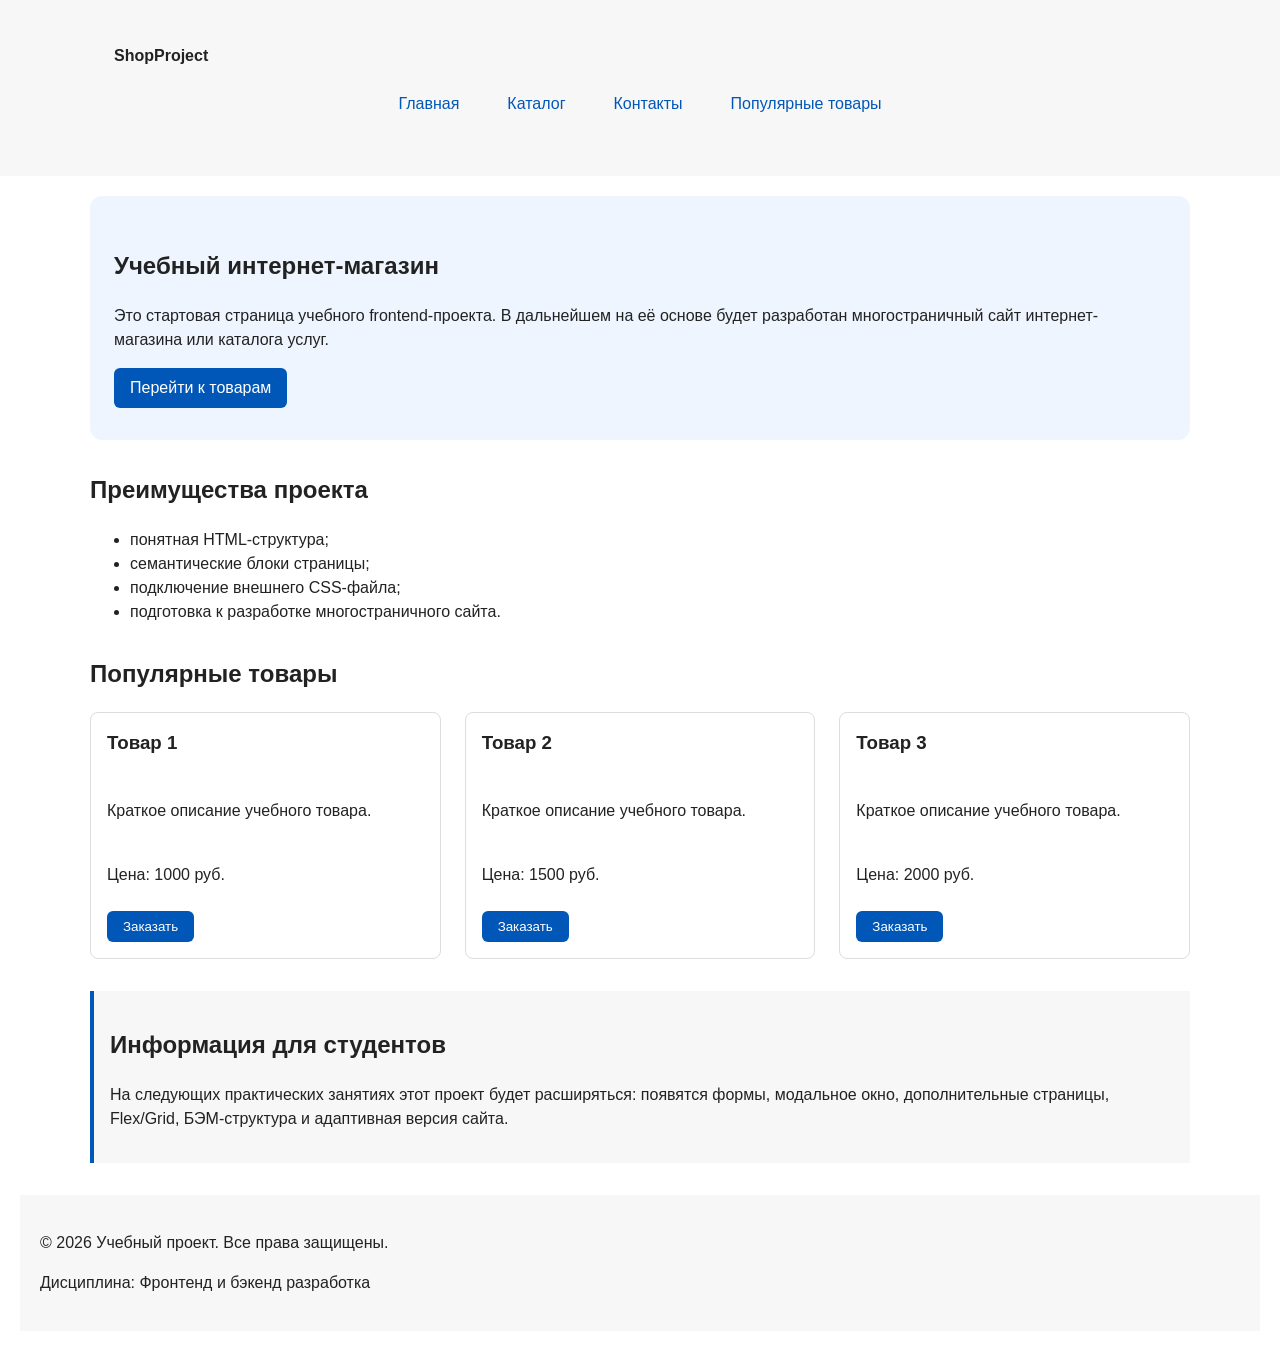
<file: index.html>
<!DOCTYPE html>
<html lang="en">
<head>
    <meta charset="UTF-8">
    <title>Учебный интернет-магазин</title>
    <link rel="stylesheet" href="/css/style.css">
    <script src="js/main.js" defer></script>
</head>
<body>

    <header class="site-header">
        <div class="site-header__inner">
            <a class="site-header__logo" href="index.html">ShopProject</a>

            <nav class="site-nav" aria-label="Основная навигация">
            <ul class="site-nav__list">
                <li class="site-nav__item">
                <a class="site-nav__link site-nav__link--active" href="index.html">
                    Главная
                </a>
                </li>
                <li class="site-nav__item">
                <a class="site-nav__link" href="catalog.html">Каталог</a>
                </li>
                <li class="site-nav__item">
                <a class="site-nav__link" href="contacts.html">Контакты</a>
                </li>
                <li class="site-nav__item">
                <a class="site-nav__link" href="index.html#popular">
                    Популярные товары
                </a>
                </li>
            </ul>
            </nav>
        </div>
    </header>

    <main>
        <section class="hero">
            <h1>Учебный интернет-магазин</h1>
            <p>
                Это стартовая страница учебного frontend-проекта.
                В дальнейшем на её основе будет разработан многостраничный сайт
                интернет-магазина или каталога услуг.
            </p>
            <a class="button" href="#popular">Перейти к товарам</a>
        </section>

        <section class="section" id="advantages">
            <h2>Преимущества проекта</h2>

            <ul class="advantages-list">
                <li>понятная HTML-структура;</li>
                <li>семантические блоки страницы;</li>
                <li>подключение внешнего CSS-файла;</li>
                <li>подготовка к разработке многостраничного сайта.</li>
            </ul>
        </section>

        <section class="section" id="popular">
            <h2>Популярные товары</h2>


            <div class="products-grid">
                <article class="product-card">
                    <h3>Товар 1</h3>
                    <p>Краткое описание учебного товара.</p>
                    <p>Цена: 1000 руб.</p>
                    <button class="button product-card__button" type="button" data-product="Товар 1">
                        Заказать
                    </button>
                </article>

                <article class="product-card">
                    <h3>Товар 2</h3>
                    <p>Краткое описание учебного товара.</p>
                    <p>Цена: 1500 руб.</p>
                    <button class="button product-card__button" type="button" data-product="Товар 1">
                        Заказать
                    </button>
                </article>

                <article class="product-card">
                    <h3>Товар 3</h3>
                    <p>Краткое описание учебного товара.</p>
                    <p>Цена: 2000 руб.</p>
                    <button class="button product-card__button" type="button" data-product="Товар 1">
                        Заказать
                    </button>
                </article>
            </div>
        </section>

        <aside class="aside-info">
            <h2>Информация для студентов</h2>
            <p>
                На следующих практических занятиях этот проект будет расширяться:
                появятся формы, модальное окно, дополнительные страницы, Flex/Grid,
                БЭМ-структура и адаптивная версия сайта.
            </p>
        </aside>

        <footer id="contacts">
            <p>&copy; 2026 Учебный проект. Все права защищены.</p>
            <p>Дисциплина: Фронтенд и бэкенд разработка</p>
        </footer>


    </main>

    </div>

    <dialog class="order-dialog" id="order-dialog" aria-labelledby="order-dialog-title">
        <h2 id="order-dialog-title" id="order-dialog-title">Оформление заявки</h2>

        <form class="order-form" id="order-form" action="#" method="post" novalidate>
            <input id="selected-product" name="selected-product" type="hidden">

            <div class="form-field">
            <label for="order-name">Имя</label>
            <input
                id="order-name"
                name="name"
                type="text"
                placeholder="Введите ваше имя"
                minlength="2"
                autocomplete="given-name"
                required
            >
            </div>

            <div class="form-field">
            <label for="order-email">E-mail</label>
            <input
                id="order-email"
                name="email"
                type="email"
                placeholder="example@mail.ru"
                autocomplete="email"
                required
            >
            </div>

            <div class="form-field">
            <label for="order-phone">Телефон</label>
            <input
                id="order-phone"
                name="phone"
                type="tel"
                inputmode="tel"
                placeholder="+7 (900) 000-00-00"
                pattern="^\+7 \(\d{3}\) \d{3}-\d{2}-\d{2}$"
                required
            >
            <small>Формат: +7 (900) 000-00-00</small>
            </div>

            <div class="form-field">
            <label for="order-date">Дата связи</label>
            <input
                id="order-date"
                name="date"
                type="date"
            >
            </div>

            <div class="form-field">
            <label for="order-topic">Тема заявки</label>
            <select id="order-topic" name="topic" required>
                <option value="">Выберите тему</option>
                <option value="product">Заказ товара</option>
                <option value="consultation">Консультация</option>
                <option value="delivery">Доставка</option>
            </select>
            </div>

            <div class="form-field">
            <label for="order-comment">Комментарий</label>
            <textarea
                id="order-comment"
                name="comment"
                rows="4"
                placeholder="Укажите дополнительную информацию"
            ></textarea>
            </div>

            <div class="form-field form-field--checkbox">
            <label>
                <input
                id="order-agreement"
                name="agreement"
                type="checkbox"
                required
                >
                Я согласен на обработку данных
            </label>
            </div>

            <div class="form-actions">
            <button type="button" id="close-order-dialog">Закрыть</button>
            <button type="submit">Отправить заявку</button>
            </div>
        </form>
    </dialog>

    <p class="success-message" id="success-message" hidden>
    Форма успешно отправлена!
    </p>
        
</body>
</html>
</file>
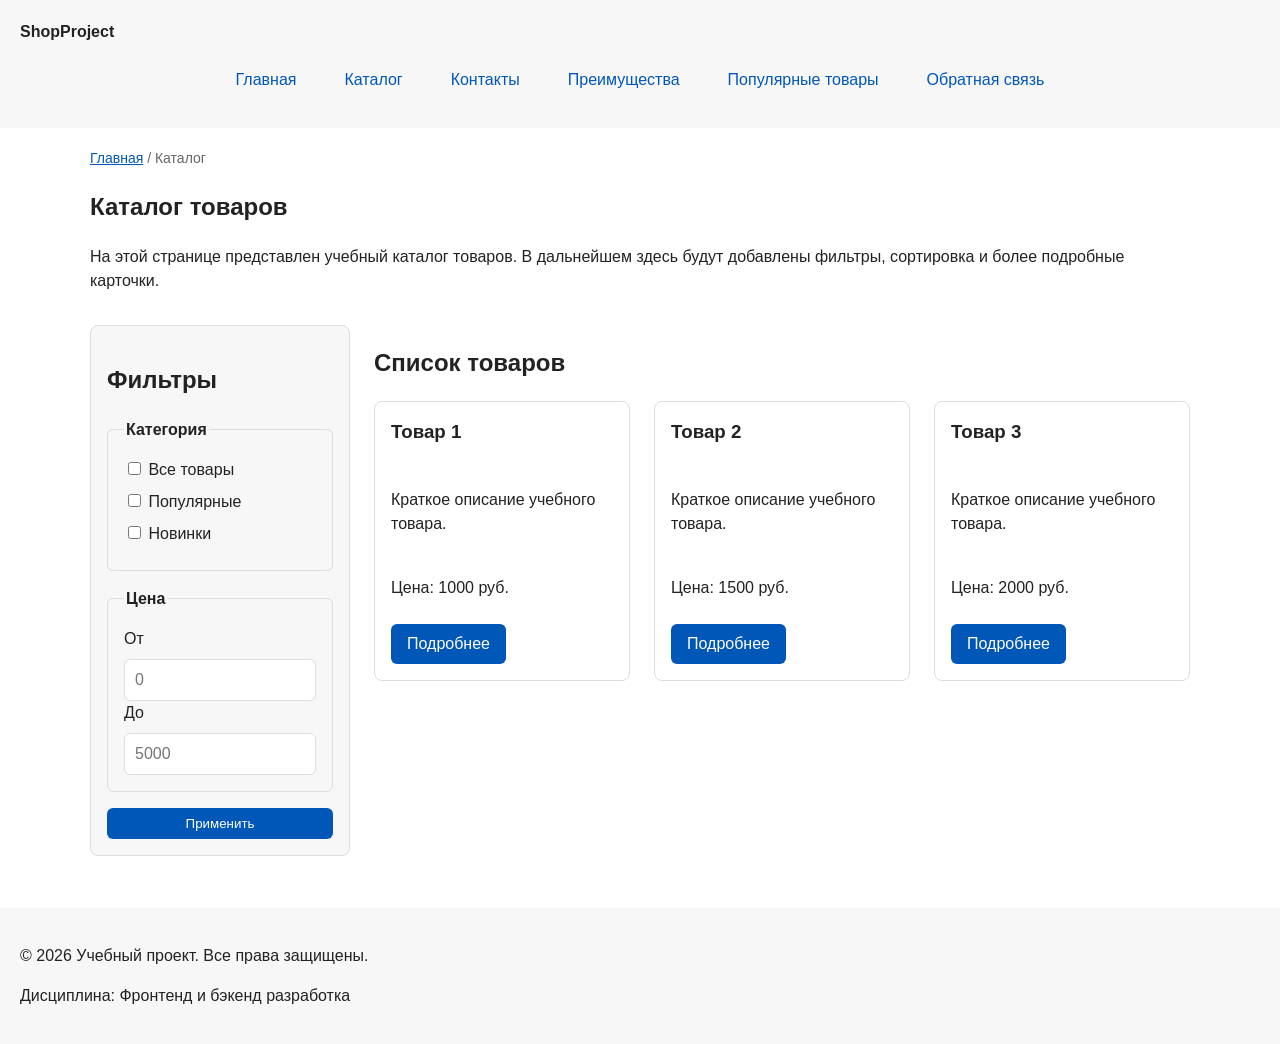
<file: catalog.html>
<!DOCTYPE html>
<html lang="ru">
<head>
  <meta charset="UTF-8">
  <meta name="viewport" content="width=device-width, initial-scale=1.0">
  <meta name="description" content="Каталог товаров учебного интернет-магазина.">
  <title>Каталог товаров — Учебный интернет-магазин</title>
  <link rel="stylesheet" href="css/style.css">
</head>
<body>
  <header>
    <div class="site-header">
      <a class="site-logo" href="index.html">ShopProject</a>

      <nav class="site-nav" aria-label="Основная навигация">
        <ul class="site-nav__list">
          <li><a href="index.html">Главная</a></li>
          <li><a href="catalog.html">Каталог</a></li>
          <li><a href="contacts.html">Контакты</a></li>
          <li><a href="index.html#advantages">Преимущества</a></li>
          <li><a href="index.html#popular">Популярные товары</a></li>
          <li><a href="index.html#contacts">Обратная связь</a></li>
        </ul>
      </nav>
    </div>
  </header>

  <main>
    <nav class="breadcrumbs" aria-label="Хлебные крошки">
      <a class="breadcrumbs__link" href="index.html">Главная</a>
      <span class="breadcrumbs__current">Каталог</span>
    </nav>


    <section class="section">
      <h1>Каталог товаров</h1>
      <p>
        На этой странице представлен учебный каталог товаров.
        В дальнейшем здесь будут добавлены фильтры, сортировка и более
        подробные карточки.
      </p>
    </section>

    <section class="catalog-layout">
    <aside class="catalog-filters">
        <h2>Фильтры</h2>

        <form class="filters-form" action="#" method="get">
        <fieldset>
            <legend>Категория</legend>

            <label>
            <input type="checkbox" name="category" value="all">
            Все товары
            </label>

            <label>
            <input type="checkbox" name="category" value="popular">
            Популярные
            </label>

            <label>
            <input type="checkbox" name="category" value="new">
            Новинки
            </label>
        </fieldset>

        <fieldset>
            <legend>Цена</legend>

            <label for="price-from">От</label>
            <input id="price-from" name="price-from" type="number" min="0" placeholder="0">

            <label for="price-to">До</label>
            <input id="price-to" name="price-to" type="number" min="0" placeholder="5000">
        </fieldset>

        <button class="button" type="submit">Применить</button>
        </form>
    </aside>

    <section class="catalog-products">
        <h2>Список товаров</h2>

        <div class="products-grid">
            <article class="product-card">
                <h3>Товар 1</h3>
                <p>Краткое описание учебного товара.</p>
                <p>Цена: 1000 руб.</p>
                <a class="button" href="index.html#popular">Подробнее</a>
            </article>

            <article class="product-card">
                <h3>Товар 2</h3>
                <p>Краткое описание учебного товара.</p>
                <p>Цена: 1500 руб.</p>
                <a class="button" href="index.html#popular">Подробнее</a>
            </article>

            <article class="product-card">
                <h3>Товар 3</h3>
                <p>Краткое описание учебного товара.</p>
                <p>Цена: 2000 руб.</p>
                <a class="button" href="index.html#popular">Подробнее</a>
            </article>
        </div>
    </section>
    </section>

  </main>

  <footer>
    <p>&copy; 2026 Учебный проект. Все права защищены.</p>
    <p>Дисциплина: Фронтенд и бэкенд разработка</p>
  </footer>
</body>
</html>
</file>
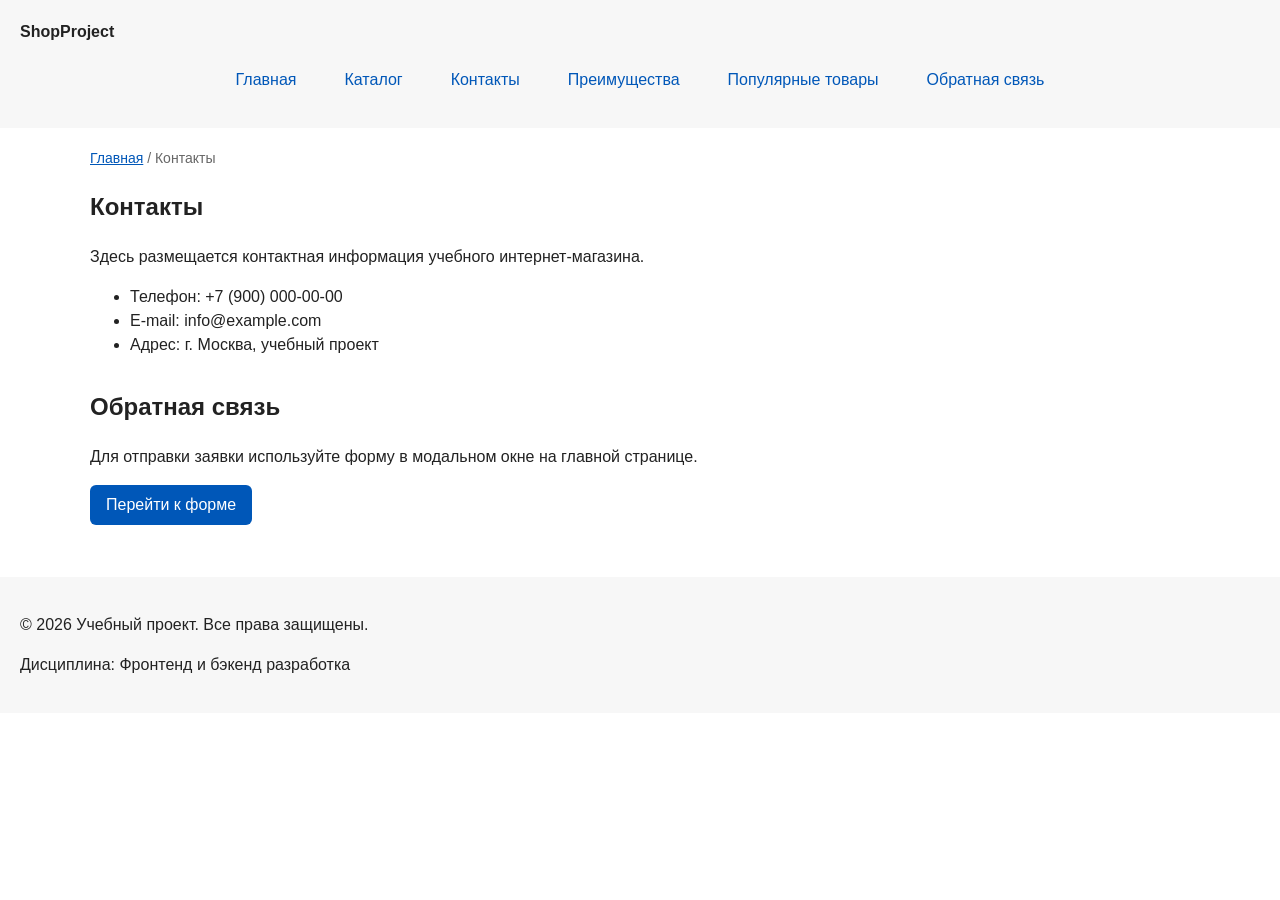
<file: contacts.html>
<!DOCTYPE html>
<html lang="ru">
<head>
  <meta charset="UTF-8">
  <meta name="viewport" content="width=device-width, initial-scale=1.0">
  <meta name="description" content="Контактная информация учебного интернет-магазина.">
  <title>Контакты — Учебный интернет-магазин</title>
  <link rel="stylesheet" href="css/style.css">
</head>
<body>
  <header>
    <div class="site-header">
      <a class="site-logo" href="index.html">ShopProject</a>

      <nav class="site-nav" aria-label="Основная навигация">
        <ul class="site-nav__list">
          <li><a href="index.html">Главная</a></li>
          <li><a href="catalog.html">Каталог</a></li>
          <li><a href="contacts.html">Контакты</a></li>
          <li><a href="index.html#advantages">Преимущества</a></li>
          <li><a href="index.html#popular">Популярные товары</a></li>
          <li><a href="index.html#contacts">Обратная связь</a></li>
        </ul>
      </nav>
    </div>
  </header>

  <main>
    <nav class="breadcrumbs" aria-label="Хлебные крошки">
      <a href="index.html">Главная</a>
      <span>Контакты</span>
    </nav>

    <section class="section">
      <h1>Контакты</h1>
      <p>
        Здесь размещается контактная информация учебного интернет-магазина.
      </p>

      <ul>
        <li>Телефон: +7 (900) 000-00-00</li>
        <li>E-mail: info@example.com</li>
        <li>Адрес: г. Москва, учебный проект</li>
      </ul>
    </section>

    <section class="section" id="feedback">
      <h2>Обратная связь</h2>
      <p>
        Для отправки заявки используйте форму в модальном окне на главной странице.
      </p>
      <a class="button" href="index.html#contacts">Перейти к форме</a>
    </section>
  </main>

  <footer>
    <p>&copy; 2026 Учебный проект. Все права защищены.</p>
    <p>Дисциплина: Фронтенд и бэкенд разработка</p>
  </footer>
</body>
</html>
</file>
<file: css/style.css>
:root {
    --color-bg: #ffffff;
  --color-text: #222222;
  --color-muted: #666666;
  --color-primary: #0057b8;
  --color-primary-dark: #003f86;
  --color-border: #dddddd;
  --color-surface: #f7f7f7;
  --color-surface-accent: #eef5ff;
  --color-danger: #b00020;
  --color-success: #168a2f;
  --color-success-bg: #eefaf0;
  --color-white: #ffffff;

  /* Размеры */
  --container-width: 1100px;

    /* Отступы */
  --space-xs: 4px;
  --space-sm: 8px;
  --space-md: 16px;
  --space-lg: 24px;
  --space-xl: 32px;

  /* Скругления */
  --radius-sm: 6px;
  --radius-md: 8px;
  --radius-lg: 12px;

}


* {
    box-sizing: border-box;
}

html {
  scroll-behavior: smooth;
}


body {
  margin: 0;
  font-family: Arial, sans-serif;
  line-height: 1.5;
  color: var(--color-text);
  background-color: var(--color-white);
}

header,
main,
footer {
  padding: 20px;
}

header {
  background-color: var(--color-surface);
}

footer {
  background-color: var(--color-surface);
}

.site-header {
  background-color: var(--color-surface);
}

.site-header__inner {
  max-width: var(--container-width);
  margin: 0 auto;
  padding: var(--space-lg);
}

.site-header__logo {
  font-weight: 700;
  color: var(--color-text);
  text-decoration: none;
}


.site-nav__list {
  display: flex;
  flex-wrap: wrap;
  justify-content: center;
  align-items: center;
  gap: var(--space-md);
  padding: 0;
  margin: var(--space-md) 0 0;
  list-style: none;
}

.site-nav__link {
  display: inline-block;
  padding: var(--space-sm) var(--space-md);
  color: var(--color-primary);
  text-decoration: none;
  border-radius: var(--radius-sm);
}

.site-nav__link:hover {
  color: var(--color-white);
  background-color: var(--color-primary);
}

.site-nav__link:focus-visible {
  outline: 2px solid var(--color-primary);
  outline-offset: 3px;
}


.site-logo {
  font-weight: bold;
  text-decoration: none;
  color: #222222;
}

.site-nav__list {
  display: flex;
  flex-wrap: wrap;
  justify-content: center;
  align-items: center;
  gap: var(--space-md);
  padding: 0;
  margin: var(--space-md) 0 0;
  list-style: none;
}

.site-nav__list li {
  margin-bottom: 8px;
}

.site-nav__list a {
  display: inline-block;
  padding: var(--space-sm) var(--space-md);
  color: var(--color-primary);
  text-decoration: none;
  border-radius: var(--radius-sm);
}

.site-nav__list a:hover {
  color: var(--color-white);
  background-color: var(--color-primary);
}


.hero {
  max-width: var(--container-width);
  margin: 0 auto var(--space-xl);
  padding: var(--space-xl) var(--space-lg);
  background-color: var(--color-surface-accent);
  border-radius: var(--radius-lg);
}

.section {
  max-width: var(--container-width);
  margin: 0 auto var(--space-xl);
}


.section h2 {
  margin-top: 0;
}

.product-card {
  display: flex;
  flex-direction: column;
  gap: var(--space-sm);
  margin-bottom: 0;
  padding: var(--space-md);
  border: 1px solid var(--color-border);
  border-radius: var(--radius-md);
  background-color: var(--color-bg);
}

.product-card .button {
  margin-top: auto;
  align-self: flex-start;
}

.product-card:hover {
  border-color: var(--color-primary);
}

.product-card h3 {
  margin-top: 0;
}


.aside-info {
  max-width: var(--container-width);
  margin: 0 auto var(--space-xl);
  padding: var(--space-md);
  border-left: 4px solid var(--color-primary);
  background-color: var(--color-surface);
}



/*ОБЩИЕ ЖЛЕМЕНТЫ ИНТЕРФЕЙСА*/

a {
  color: var(--color-primary);
}

a:hover {
  color: var(--color-primary-dark);
}

a:focus-visible {
  outline: 2px solid var(--color-primary);
  outline-offset: 3px;
}

.button {
  display: inline-block;
  padding: var(--space-sm) var(--space-md);
  color: var(--color-white);
  background-color: var(--color-primary);
  text-decoration: none;
  border: none;
  border-radius: var(--radius-sm);
  cursor: pointer;
}

.button:hover {
  background-color: var(--color-primary-dark);
}

.button:focus-visible {
  outline: 2px solid var(--color-primary);
  outline-offset: 3px;
}

.button:disabled {
  opacity: 0.6;
  cursor: not-allowed;
}

/*ФОРМА И МОДАЛЬНОЕ ОКНО*/

.order-dialog {
  width: min(100% - 32px, 560px);
  padding: var(--space-lg);
  border: none;
  border-radius: var(--radius-lg);
}

.order-dialog::backdrop {
  background-color: rgba(0, 0, 0, 0.5);
}

.order-dialog__title {
  margin-top: 0;
}

.form-field {
  margin-bottom: var(--space-md);
}

.form-field label {
  display: block;
  margin-bottom: var(--space-xs);
}

.form-field input,
.form-field select,
.form-field textarea {
  width: 100%;
  padding: 10px 12px;
  border: 1px solid var(--color-border);
  border-radius: var(--radius-sm);
  font: inherit;
}

.form-field input[type="checkbox"] {
  width: auto;
}

.form-field small {
  display: block;
  margin-top: var(--space-xs);
  color: var(--color-muted);
}

.form-field input:hover,
.form-field select:hover,
.form-field textarea:hover {
  border-color: var(--color-primary);
}

.form-field input:focus-visible,
.form-field select:focus-visible,
.form-field textarea:focus-visible,
.form-actions button:focus-visible {
  outline: 2px solid var(--color-primary);
  outline-offset: 3px;
}

[aria-invalid="true"] {
  border-color: var(--color-danger);
}

.success-message {
  max-width: var(--container-width);
  margin: var(--space-lg) auto;
  padding: var(--space-md);
  border-left: 4px solid var(--color-success);
  background-color: var(--color-success-bg);
}


/*5pr*/

.breadcrumbs {
  max-width: var(--container-width);
  margin: 0 auto var(--space-md);
  font-size: 14px;
  color: var(--color-muted);
}

.breadcrumbs__link {
  color: var(--color-primary);
}

.breadcrumbs a {
  color: var(--color-primary);
}

.breadcrumbs span::before {
  content: " / ";
  color: var(--color-muted);
}

:target {
  outline: 2px dashed var(--color-primary);
  outline-offset: 4px;
}


/*6pr*/
.products-grid {
  display: grid;
  grid-template-columns: repeat(3, 1fr);
  gap: var(--space-lg);
}



/*каталог*/
.catalog-layout {
  max-width: var(--container-width);
  margin: 0 auto var(--space-xl);
  display: grid;
  grid-template-columns: 260px 1fr;
  grid-template-areas: "filters products";
  gap: var(--space-lg);
}

.catalog-filters {
  grid-area: filters;
  padding: var(--space-md);
  border: 1px solid var(--color-border);
  border-radius: var(--radius-md);
  background-color: var(--color-surface);
}

.catalog-products {
  grid-area: products;
}

.filters-form {
  display: grid;
  gap: var(--space-md);
}

.filters-form fieldset {
  margin: 0;
  padding: var(--space-md);
  border: 1px solid var(--color-border);
  border-radius: var(--radius-sm);
}

.filters-form legend {
  font-weight: 700;
}

.filters-form label {
  display: block;
  margin-bottom: var(--space-sm);
}

.filters-form input[type="number"] {
  width: 100%;
  padding: 8px 10px;
  border: 1px solid var(--color-border);
  border-radius: var(--radius-sm);
  font: inherit;
}
</file>
